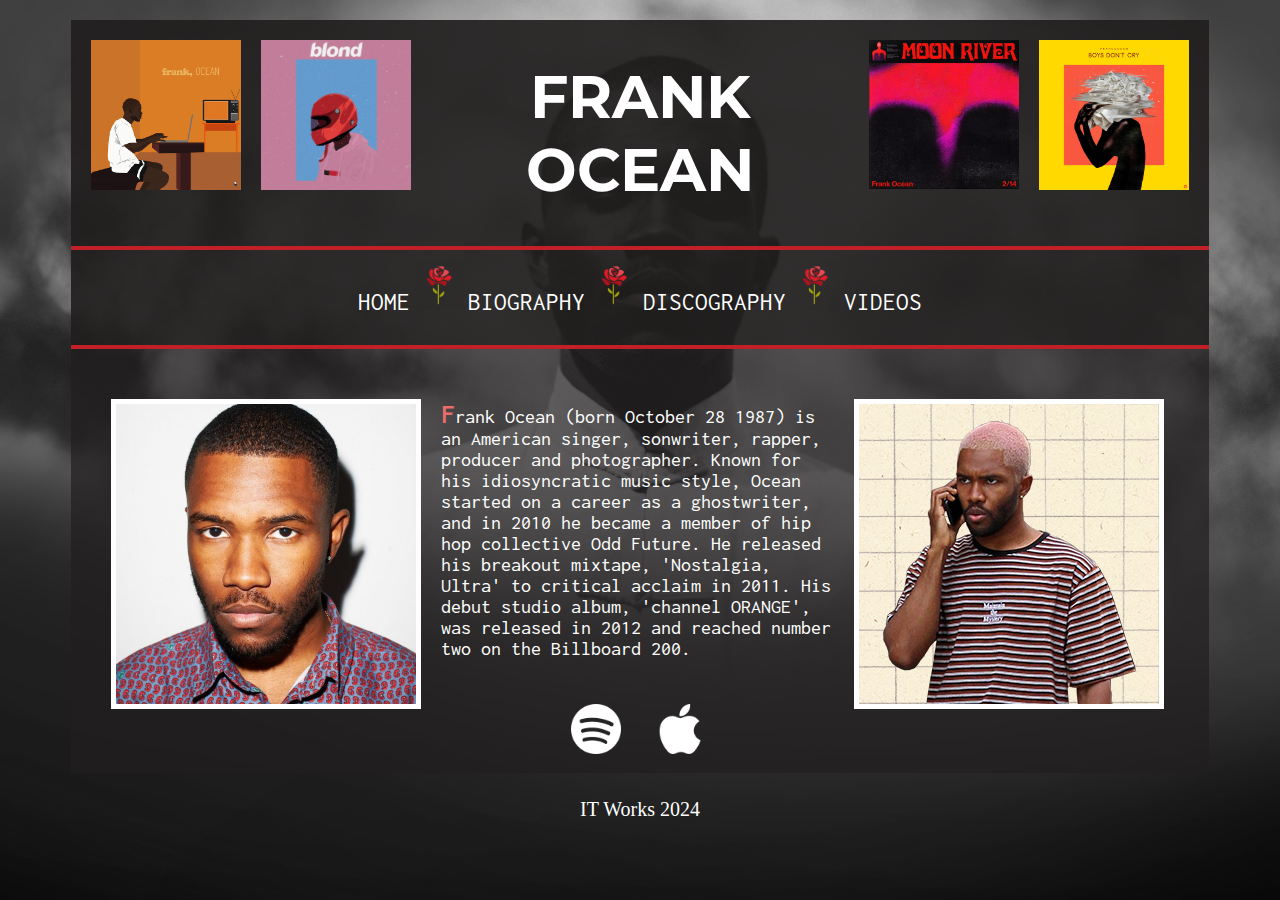
<file: index.html>
<!DOCTYPE html>
<html lang="eng">
  <head>
    <meta charset="utf-8" />

    <link href="css/assignment.css" type="text/css" rel="stylesheet" />
    <link
      href="https://fonts.googleapis.com/css?family=Montserrat%7cInconsolata"
      rel="stylesheet"
    />
    <link rel="icon" type="image/x-icon" href="images/favicon.ico" />
    <!-- added title (cannot be blank) -->
    <title>Frank Ocean</title>
  </head>

  <body>
    <div class="container">
      <section>
        <!-- img alt text added on all images -->
        <header>
          <img
            class="headerimgl"
            src="images/headerimg1.png"
            height="150"
            width="150"
            alt="album name Frank Ocean"
          />
          <img
            class="headerimgl"
            src="images/headerimg2.jpg"
            height="150"
            width="150"
            alt="album name Blond"
          />
          <img
            class="headerimgr"
            src="images/headerimg3.jpg"
            height="150"
            width="150"
            alt="album name Moon River"
          />
          <img
            class="headerimgr"
            src="images/headerimg4.jpg"
            height="150"
            width="150"
            alt="album name Boys Don't Cry"
          />

          <h1 class="title">Frank Ocean</h1>
        </header>
        <!-- Nav bar modet to the top under the header -->
        <nav>
          <hr />
          <a href="index.html">Home</a>
          <img src="images/rose.png" width="50" alt="rose" />
          <a href="html/biography.html">Biography</a>
          <img src="images/rose.png" width="50" alt="rose" />
          <a href="html/discography.html">Discography</a>
          <img src="images/rose.png" width="50" alt="rose" />
          <a href="html/video.html">Videos</a>
        </nav>
        <hr />

        <!--page content
    img elements have an accesible name-->

        <img
          class="portrait"
          src="images/frankocean.jpg"
          alt="Portrait"
          width="300"
          alt="image profile"
        />
        <img
          class="portrait2"
          src="images/frankocean1.jpg"
          alt="Portrait"
          width="300"
          alt="image profile 2"
        />
        <div class="textwrapper">
          <p>
            Frank Ocean (born October 28 1987) is an American singer, sonwriter,
            rapper, producer and photographer. Known for his idiosyncratic music
            style, Ocean started on a career as a ghostwriter, and in 2010 he
            became a member of hip hop collective Odd Future. He released his
            breakout mixtape, 'Nostalgia, Ultra' to critical acclaim in 2011.
            His debut studio album, 'channel ORANGE', was released in 2012 and
            reached number two on the Billboard 200.
          </p>
        </div>
        <!-- broken links fixed -->
        <div class="musicicon">
          <a
            href="https://open.spotify.com/artist/2h93pZq0e7k5yf4dywlkpM"
            target="_blank"
            ><img
              class="icon"
              src="images/icons/spotify.png"
              alt="Spotify"
              height="50"
          /></a>
          <a
            href="https://music.apple.com/au/artist/frank-ocean/442122051"
            target="_blank"
            ><img
              class="icon"
              src="images/icons/apple.png"
              alt="Apple Music"
              height="50"
          /></a>
        </div>
        <!--end page content-->
      </section>
    </div>
    <footer>IT Works 2024</footer>
  </body>
</html>
</file>
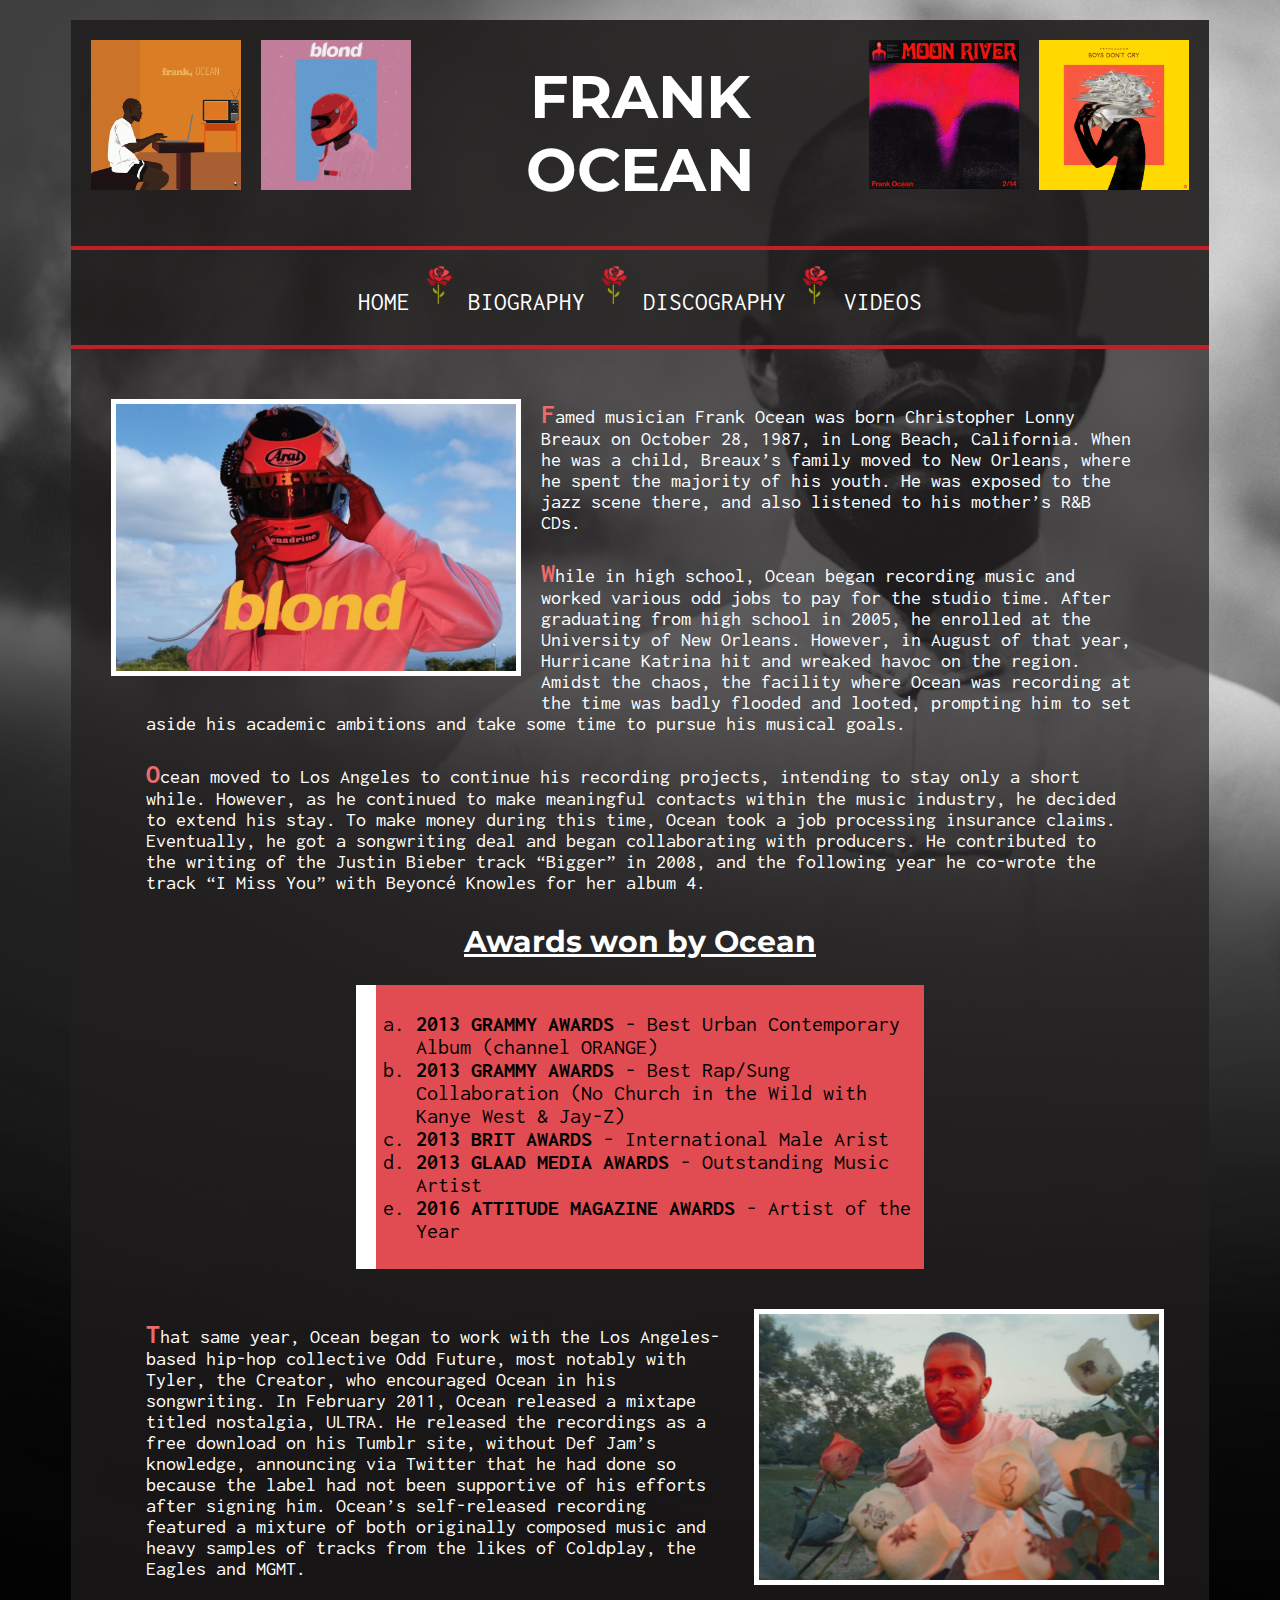
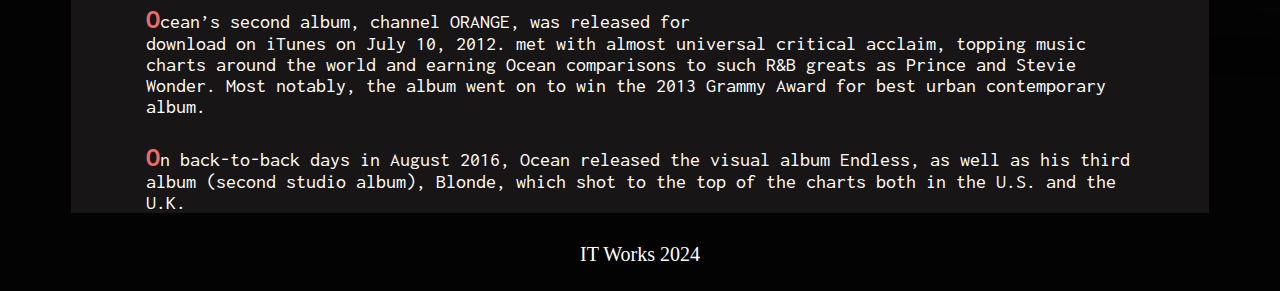
<file: html/biography.html>
<!DOCTYPE html>
<html lang="eng">
  <head>
    <meta charset="utf-8" />
    <link href="../css/assignment.css" type="text/css" rel="stylesheet" />
    <link
      href="https://fonts.googleapis.com/css?family=Montserrat%7cInconsolata"
      rel="stylesheet"
    />
    <link rel="icon" type="image/x-icon" href="../images/favicon.ico" />
    <!-- added title (cannot be blank) -->
    <title>Frank Ocean - Bio</title>
  </head>

  <body>
    <div class="container">
      <section>
        <header>
          <!-- img alt text added on all images -->
          <img
            class="headerimgl"
            src="../images/headerimg1.png"
            height="150"
            width="150"
            alt="album name Frank Ocean"
          />
          <img
            class="headerimgl"
            src="../images/headerimg2.jpg"
            height="150"
            width="150"
            alt="album name Blond"
          />
          <img
            class="headerimgr"
            src="../images/headerimg3.jpg"
            height="150"
            width="150"
            alt="album name Moon River"
          />
          <img
            class="headerimgr"
            src="../images/headerimg4.jpg"
            height="150"
            width="150"
            alt="album name Boys Don't Cry"
          />

          <h1 class="title">Frank Ocean</h1>
        </header>
        <nav>
          <hr />
          <a href="../index.html">Home</a>
          <img src="../images/rose.png" width="50" alt="rose" />
          <a href="biography.html">Biography</a>
          <img src="../images/rose.png" width="50" alt="rose" />
          <a href="discography.html">Discography</a>
          <img src="../images/rose.png" width="50" alt="rose" />
          <a href="video.html">Videos </a>
        </nav>
        <hr />

        <!--page content-->

        <img
          class="portrait"
          src="../images/frankocean2.png"
          alt="Blonde Photoshoot"
          width="400"
        />
        <div class="textwrapper">
          <p>
            Famed musician Frank Ocean was born Christopher Lonny Breaux on
            October 28, 1987, in Long Beach, California. When he was a child,
            Breaux’s family moved to New Orleans, where he spent the majority of
            his youth. He was exposed to the jazz scene there, and also listened
            to his mother’s R&B CDs.
          </p>
          <p>
            While in high school, Ocean began recording music and worked various
            odd jobs to pay for the studio time. After graduating from high
            school in 2005, he enrolled at the University of New Orleans.
            However, in August of that year, Hurricane Katrina hit and wreaked
            havoc on the region. Amidst the chaos, the facility where Ocean was
            recording at the time was badly flooded and looted, prompting him to
            set aside his academic ambitions and take some time to pursue his
            musical goals.
          </p>
          <p>
            Ocean moved to Los Angeles to continue his recording projects,
            intending to stay only a short while. However, as he continued to
            make meaningful contacts within the music industry, he decided to
            extend his stay. To make money during this time, Ocean took a job
            processing insurance claims. Eventually, he got a songwriting deal
            and began collaborating with producers. He contributed to the
            writing of the Justin Bieber track “Bigger” in 2008, and the
            following year he co-wrote the track “I Miss You” with Beyoncé
            Knowles for her album 4.
          </p>
        </div>

        <div class="list">
          <h2>Awards won by Ocean</h2>
          <div class="listcolour">
            <ol type="a">
              <li>
                <b>2013 GRAMMY AWARDS</b> - Best Urban Contemporary Album
                (channel ORANGE)
              </li>
              <li>
                <b>2013 GRAMMY AWARDS</b> - Best Rap/Sung Collaboration (No
                Church in the Wild with Kanye West & Jay-Z)
              </li>
              <li><b>2013 BRIT AWARDS</b> - International Male Arist</li>
              <li><b>2013 GLAAD MEDIA AWARDS</b> - Outstanding Music Artist</li>
              <li><b>2016 ATTITUDE MAGAZINE AWARDS</b> - Artist of the Year</li>
            </ol>
          </div>
        </div>
        <img
          class="portrait2"
          src="../images/frankocean3.jpg"
          alt="Frank Ocean for 032c"
          width="400"
        />
        <div class="textwrapper">
          <p>
            That same year, Ocean began to work with the Los Angeles-based
            hip-hop collective Odd Future, most notably with Tyler, the Creator,
            who encouraged Ocean in his songwriting. In February 2011, Ocean
            released a mixtape titled nostalgia, ULTRA. He released the
            recordings as a free download on his Tumblr site, without Def Jam’s
            knowledge, announcing via Twitter that he had done so because the
            label had not been supportive of his efforts after signing him.
            Ocean’s self-released recording featured a mixture of both
            originally composed music and heavy samples of tracks from the likes
            of Coldplay, the Eagles and MGMT.
          </p>
          <p>
            Ocean’s second album, channel ORANGE, was released for download on
            iTunes on July 10, 2012. met with almost universal critical acclaim,
            topping music charts around the world and earning Ocean comparisons
            to such R&B greats as Prince and Stevie Wonder. Most notably, the
            album went on to win the 2013 Grammy Award for best urban
            contemporary album.
          </p>
          <p>
            On back-to-back days in August 2016, Ocean released the visual album
            Endless, as well as his third album (second studio album), Blonde,
            which shot to the top of the charts both in the U.S. and the U.K.
          </p>
        </div>
      </section>
    </div>
    <footer>IT Works 2024</footer>
  </body>
</html>
</file>
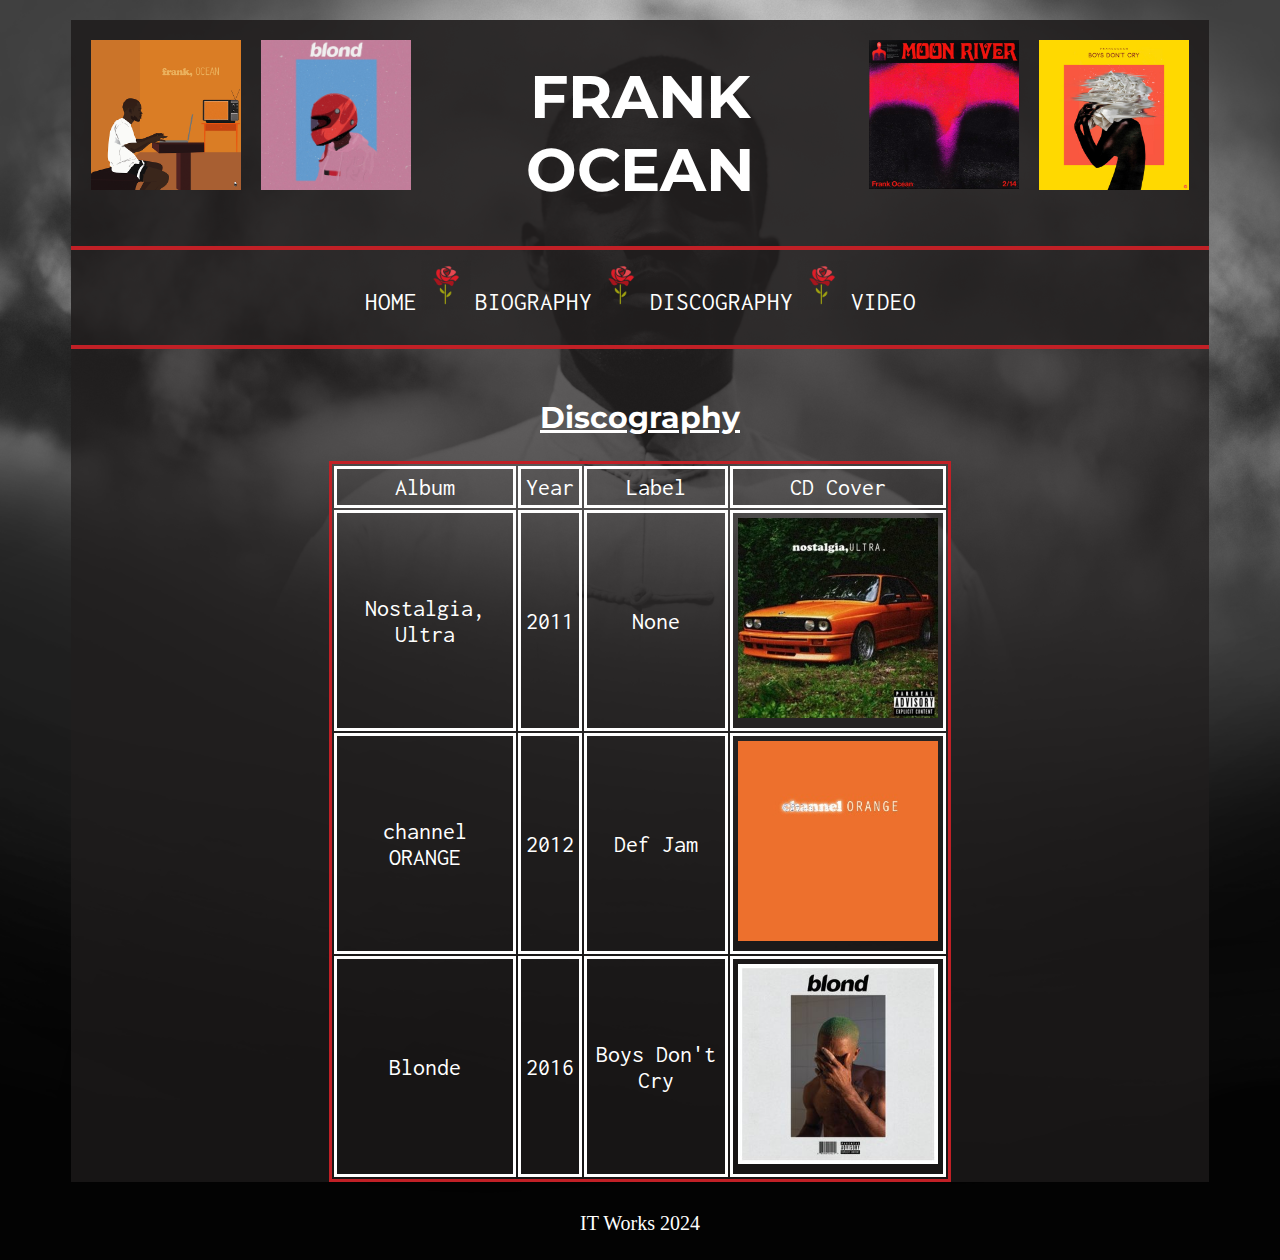
<file: html/discography.html>
<!DOCTYPE html>
<html lang="en">
  <head>
    <meta charset="utf-8" />
    <link href="../css/assignment.css" type="text/css" rel="stylesheet" />
    <link
      href="https://fonts.googleapis.com/css?family=Montserrat%7cInconsolata"
      rel="stylesheet"
    />
    <link rel="icon" type="image/x-icon" href="../images/favicon.ico" />
    <!-- added title (cannot be blank) -->
    <title>Frank Ocean - Disco</title>
  </head>

  <body>
    <div class="container">
      <section>
        <header>
          <!-- img alt text added on all images -->
          <img
            class="headerimgl"
            src="../images/headerimg1.png"
            height="150"
            width="150"
            alt="album name Frank Ocean"
          />
          <img
            class="headerimgl"
            src="../images/headerimg2.jpg"
            height="150"
            width="150"
            alt="album name Blond"
          />
          <img
            class="headerimgr"
            src="../images/headerimg3.jpg"
            height="150"
            width="150"
            alt="album name Moon River"
          />
          <img
            class="headerimgr"
            src="../images/headerimg4.jpg"
            height="150"
            width="150"
            alt="album name Boys Don't Cry"
          />
          <h1 class="title">Frank Ocean</h1>
        </header>
        <nav>
          <hr />
          <a href="../index.html">Home</a>
          <img src="../images/rose.png" width="50" alt="rose" />
          <a href="biography.html">Biography</a>
          <img src="../images/rose.png" width="50" alt="rose" />
          <a href="discography.html">Discography</a>
          <img src="../images/rose.png" width="50" alt="rose" />
          <a href="video.html">Video</a>
        </nav>
        <!--page content-->

        <hr />
        <div class="textwrapper">
          <h2>Discography</h2>
          <table>
            <tr>
              <td>Album</td>
              <td>Year</td>
              <td>Label</td>
              <td>CD Cover</td>
            </tr>

            <tr>
              <td>Nostalgia, Ultra</td>
              <td>2011</td>
              <td>None</td>
              <td>
                <img
                  src="../images/nostalgiaultra.jpg"
                  alt="Nostalgia, Ultra"
                  width="200"
                />
              </td>
            </tr>

            <tr>
              <td>channel ORANGE</td>
              <td>2012</td>
              <td>Def Jam</td>
              <td>
                <img
                  src="../images/channelorange.jpg"
                  alt="Channel Orange"
                  width="200"
                />
              </td>
            </tr>

            <tr>
              <td>Blonde</td>
              <td>2016</td>
              <td>Boys Don't Cry</td>
              <td>
                <img src="../images/blonde.jpg" alt="Blonde" width="200" />
              </td>
            </tr>
          </table>
        </div>

        <!--end page content-->
      </section>
    </div>
    <footer>IT Works 2024</footer>
  </body>
</html>
</file>
<file: css/assignment.css>
body {
  background-image: url(../images/background.png);
  background-repeat: no-repeat;
  background-size: cover;
  background-color: black;
  box-sizing: border-box;
}
/* Container margin top lowered to 20px */
.container {
  margin: 0 auto;
  margin-bottom: 20px;
  margin-top: 20px;
  width: 90%;
  min-width: 700px;
  max-width: 1920px;
}

/* text styling */

p, a, ol, table {
  font-family: Inconsolata, Arial, sans-serif;
}

h1, h2, h3 {
  font-family: Montserrat, Arial, sans-serif;
  color: #fff;
}

h1 {
  font-size: 60px;
  text-transform: uppercase;
}

h2 {
  font-size: 30px;
  text-align: center;
  text-decoration: underline;
}

p {
  color: #fff;
  font-size: 20px;
  margin: 25px;
}

p::first-letter {
  font-weight: bold;
  font-size: 28px;
  color: #EA6C6C;
}

/* page layout */

section, header, nav {
  background-color: rgba(33, 30, 30, 0.7);
}

section {
  width: 100%;
  height: 100%;
}


header {
  width: 100%;
  text-align: center;
  display: inline-block;
}

nav {
  width: 100%;
  text-align: center;
  padding-bottom: 30px;
  display: inline-block;
}

/* nav links and animation */

nav a {
  text-align: center;
  color: #fff;
  position: relative;
  font-size: 25px;
  text-transform: uppercase;
  text-decoration: none;
}

nav a::after {
  content: '';
  position: absolute;
  bottom: 0;
  left: 0;
  width: 0%;
  border-bottom: 2px solid #c12026;
  transition: 0.4s;
}

a:hover::after {
  width: 100%;

}

hr {
  height: .25rem;
  width: 100%;
  margin: 0;
  padding: 0;
  margin-bottom: 10px;
  margin-right: 20px;
  background: #c12026;
  border: none;
  transition: .3s ease-in-out;
}

/* header images */

.headerimgl {
float: left;
margin: 20px; margin-right: 0;
width: 150px; height: auto;
display: inline;
}

.headerimgr {
float: right;
margin: 20px; margin-left: 0;
width: 150px; height: auto;
display: inline;

}

/* social media/music page icon links */

.musicicon {
text-align: center;

}

.icon {
  margin: 15px;
}

.iconl {
border: solid white;
border-radius: 5px;
padding: 5px; margin: 20px;
transform: rotate(350deg); -ms-transform: rotate(350deg); -moz-transform: rotate(350deg); -webkit-transform: rotate(350deg); -o-transform: rotate(350deg);
}

.iconr {
border: solid white;
border-radius: 5px;
padding: 5px; margin: 20px;
transform: rotate(10deg); -ms-transform: rotate(10deg); -moz-transform: rotate(10deg); -webkit-transform: rotate(10deg); -o-transform: rotate(10deg);
}

/* centred list on bio page */
ol {
  text-align: left;
  color: #000;
  font-size: 22px;
}

.list {
  width: 50%;
  margin: 0 auto;
}

.listcolour {
  background-color: #e14c52;
  padding: 5px 5px 5px 0px;
  border-left: 20px solid white;
}

/* images */

.portrait {
  float: left;
  margin: 40px 20px 20px 40px; padding: 5px;
  display: inline-block;
  background-color: #fff;
}

.portrait2 {
  float: right;
  margin: 40px 45px 20px 20px; padding: 5px;
  display: inline-block;
  background-color: #fff;
}

/* text wrapper */

.textwrapper {
  margin: 0 auto; margin: 50px 50px 30px 50px;
}

/* table */

table {
  margin: 0 auto;
  width: 60%;
  text-align: center;
  border: solid #c12026;
  font-family: Inconsolata, Arial, sans-serif;
  color: white;
}

th  {
  padding: 10px;
  border: solid white;
  text-transform: uppercase;
  font-size: 26px;
}

td  {
  padding: 5px;
  font-size: 24px;
  border: solid white;
}

/* video page */

video {
  display: block;
  margin: 0 auto;
  margin-bottom: 30px;
  border: solid white;
}

.vidtext {
  text-align: center;
  font-size: 25px;
}

.icontext {

  margin: 0 auto;
  margin-bottom: 20px;
  text-decoration: none;
  padding: 20px;
  width: 300px;
  border: 7px inset #c12026;
  border-radius: 5px;
}
 footer {
  text-align: center;
  color: #fff;
  font-size: 20px;
  margin: 25px;
 }
</file>
